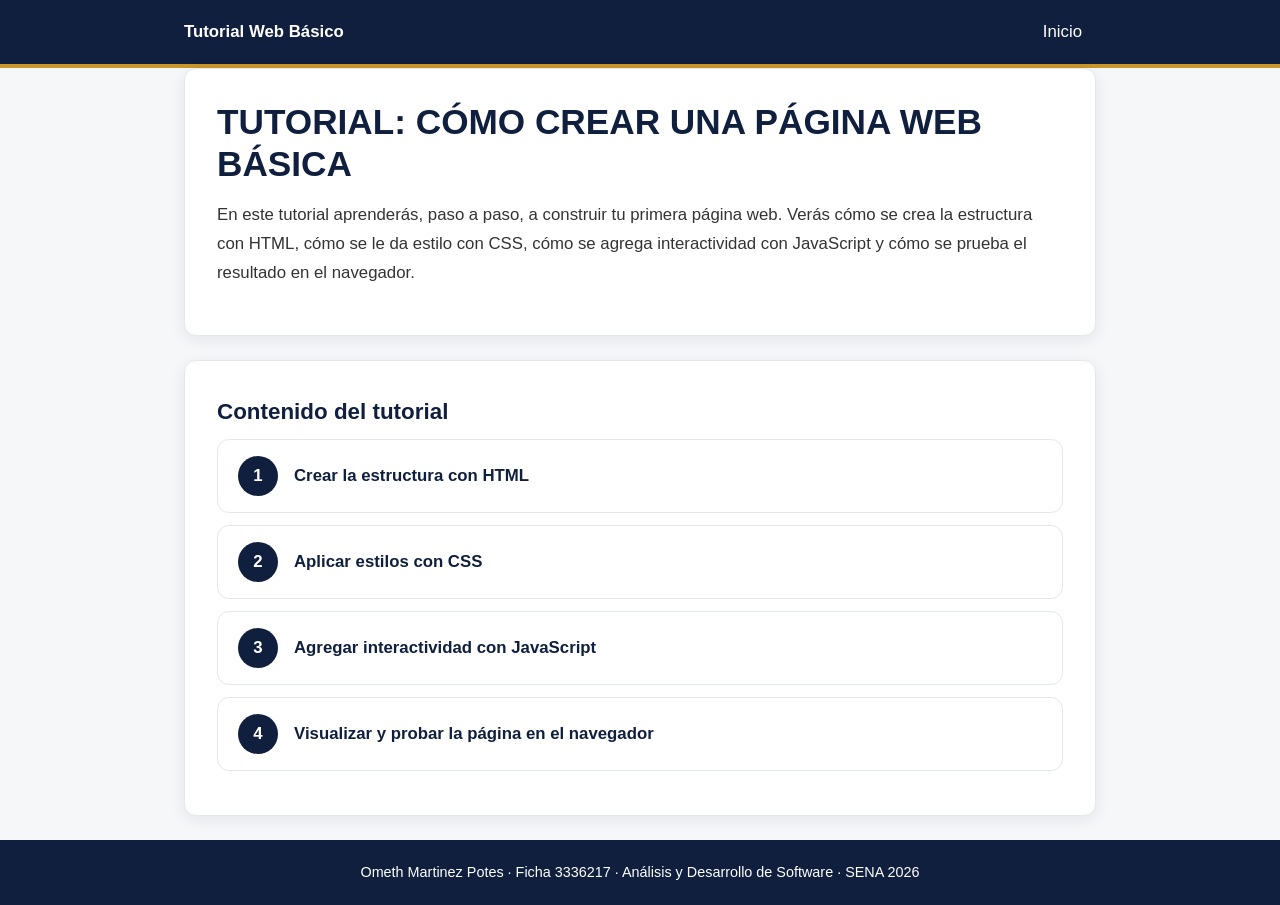
<file: index.html>
<!DOCTYPE html>
<html lang="es">
<head>
    <meta charset="UTF-8">
    <meta name="viewport" content="width=device-width, initial-scale=1.0">
    <title>Tutorial: Cómo crear una página web básica</title>
    <link rel="stylesheet" href="css/estilos.css">
</head>
<body>
    <header>
        <div class="contenedor">
            <p class="marca">Tutorial Web Básico</p>
            <nav aria-label="Navegación principal">
                <a href="index.html" aria-current="page">Inicio</a>
            </nav>
        </div>
    </header>

    <main class="contenedor">
        <section class="intro">
            <h1>TUTORIAL: CÓMO CREAR UNA PÁGINA WEB BÁSICA</h1>
            <p>En este tutorial aprenderás, paso a paso, a construir tu primera página web. Verás cómo se crea la estructura con HTML, cómo se le da estilo con CSS, cómo se agrega interactividad con JavaScript y cómo se prueba el resultado en el navegador.</p>
        </section>

        <section class="indice" aria-labelledby="titulo-indice">
            <h2 id="titulo-indice">Contenido del tutorial</h2>
            <ol class="lista-temas">
                <li><a href="tema1-html.html">Crear la estructura con HTML</a></li>
                <li><a href="tema2-css.html">Aplicar estilos con CSS</a></li>
                <li><a href="tema3-javascript.html">Agregar interactividad con JavaScript</a></li>
                <li><a href="tema4-navegador.html">Visualizar y probar la página en el navegador</a></li>
            </ol>
        </section>
    </main>

    <footer>
        <div class="contenedor">
            <p>Ometh Martinez Potes · Ficha 3336217 · Análisis y Desarrollo de Software · SENA <span class="anio">2026</span></p>
        </div>
    </footer>

    <button type="button" class="volver-arriba" aria-label="Volver arriba">↑</button>
    <script src="js/script.js"></script>
</body>
</html>
</file>
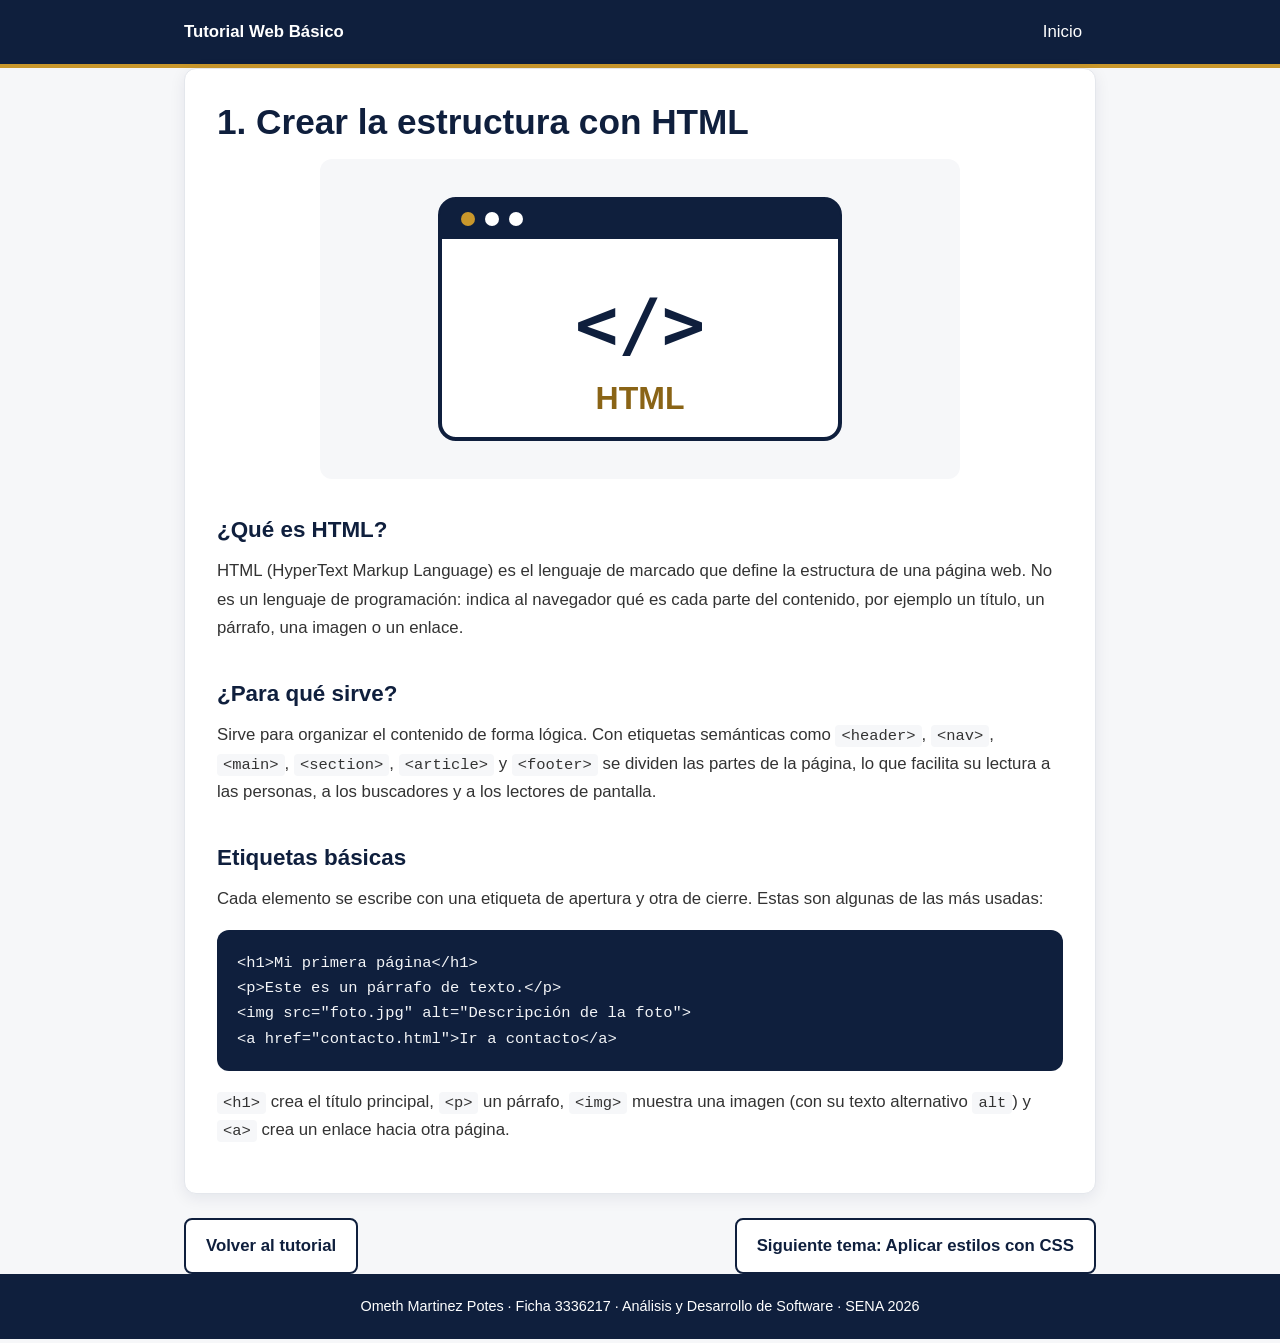
<file: tema1-html.html>
<!DOCTYPE html>
<html lang="es">
<head>
    <meta charset="UTF-8">
    <meta name="viewport" content="width=device-width, initial-scale=1.0">
    <title>1. Crear la estructura con HTML</title>
    <link rel="stylesheet" href="css/estilos.css">
</head>
<body>
    <header>
        <div class="contenedor">
            <p class="marca">Tutorial Web Básico</p>
            <nav aria-label="Navegación principal">
                <a href="index.html">Inicio</a>
            </nav>
        </div>
    </header>

    <main class="contenedor">
        <article class="tema">
            <h1>1. Crear la estructura con HTML</h1>
            <img src="img/html.svg" alt="Ilustración representativa del lenguaje HTML: una ventana con etiquetas de código">

            <section>
                <h2>¿Qué es HTML?</h2>
                <p>HTML (HyperText Markup Language) es el lenguaje de marcado que define la estructura de una página web. No es un lenguaje de programación: indica al navegador qué es cada parte del contenido, por ejemplo un título, un párrafo, una imagen o un enlace.</p>
            </section>

            <section>
                <h2>¿Para qué sirve?</h2>
                <p>Sirve para organizar el contenido de forma lógica. Con etiquetas semánticas como <code>&lt;header&gt;</code>, <code>&lt;nav&gt;</code>, <code>&lt;main&gt;</code>, <code>&lt;section&gt;</code>, <code>&lt;article&gt;</code> y <code>&lt;footer&gt;</code> se dividen las partes de la página, lo que facilita su lectura a las personas, a los buscadores y a los lectores de pantalla.</p>
            </section>

            <section>
                <h2>Etiquetas básicas</h2>
                <p>Cada elemento se escribe con una etiqueta de apertura y otra de cierre. Estas son algunas de las más usadas:</p>
                <pre class="codigo"><code>&lt;h1&gt;Mi primera página&lt;/h1&gt;
&lt;p&gt;Este es un párrafo de texto.&lt;/p&gt;
&lt;img src="foto.jpg" alt="Descripción de la foto"&gt;
&lt;a href="contacto.html"&gt;Ir a contacto&lt;/a&gt;</code></pre>
                <p><code>&lt;h1&gt;</code> crea el título principal, <code>&lt;p&gt;</code> un párrafo, <code>&lt;img&gt;</code> muestra una imagen (con su texto alternativo <code>alt</code>) y <code>&lt;a&gt;</code> crea un enlace hacia otra página.</p>
            </section>
        </article>

        <nav class="navegacion" aria-label="Navegación entre temas">
            <a href="index.html">Volver al tutorial</a>
            <a href="tema2-css.html">Siguiente tema: Aplicar estilos con CSS</a>
        </nav>
    </main>

    <footer>
        <div class="contenedor">
            <p>Ometh Martinez Potes · Ficha 3336217 · Análisis y Desarrollo de Software · SENA <span class="anio">2026</span></p>
        </div>
    </footer>

    <button type="button" class="volver-arriba" aria-label="Volver arriba">↑</button>
    <script src="js/script.js"></script>
</body>
</html>
</file>
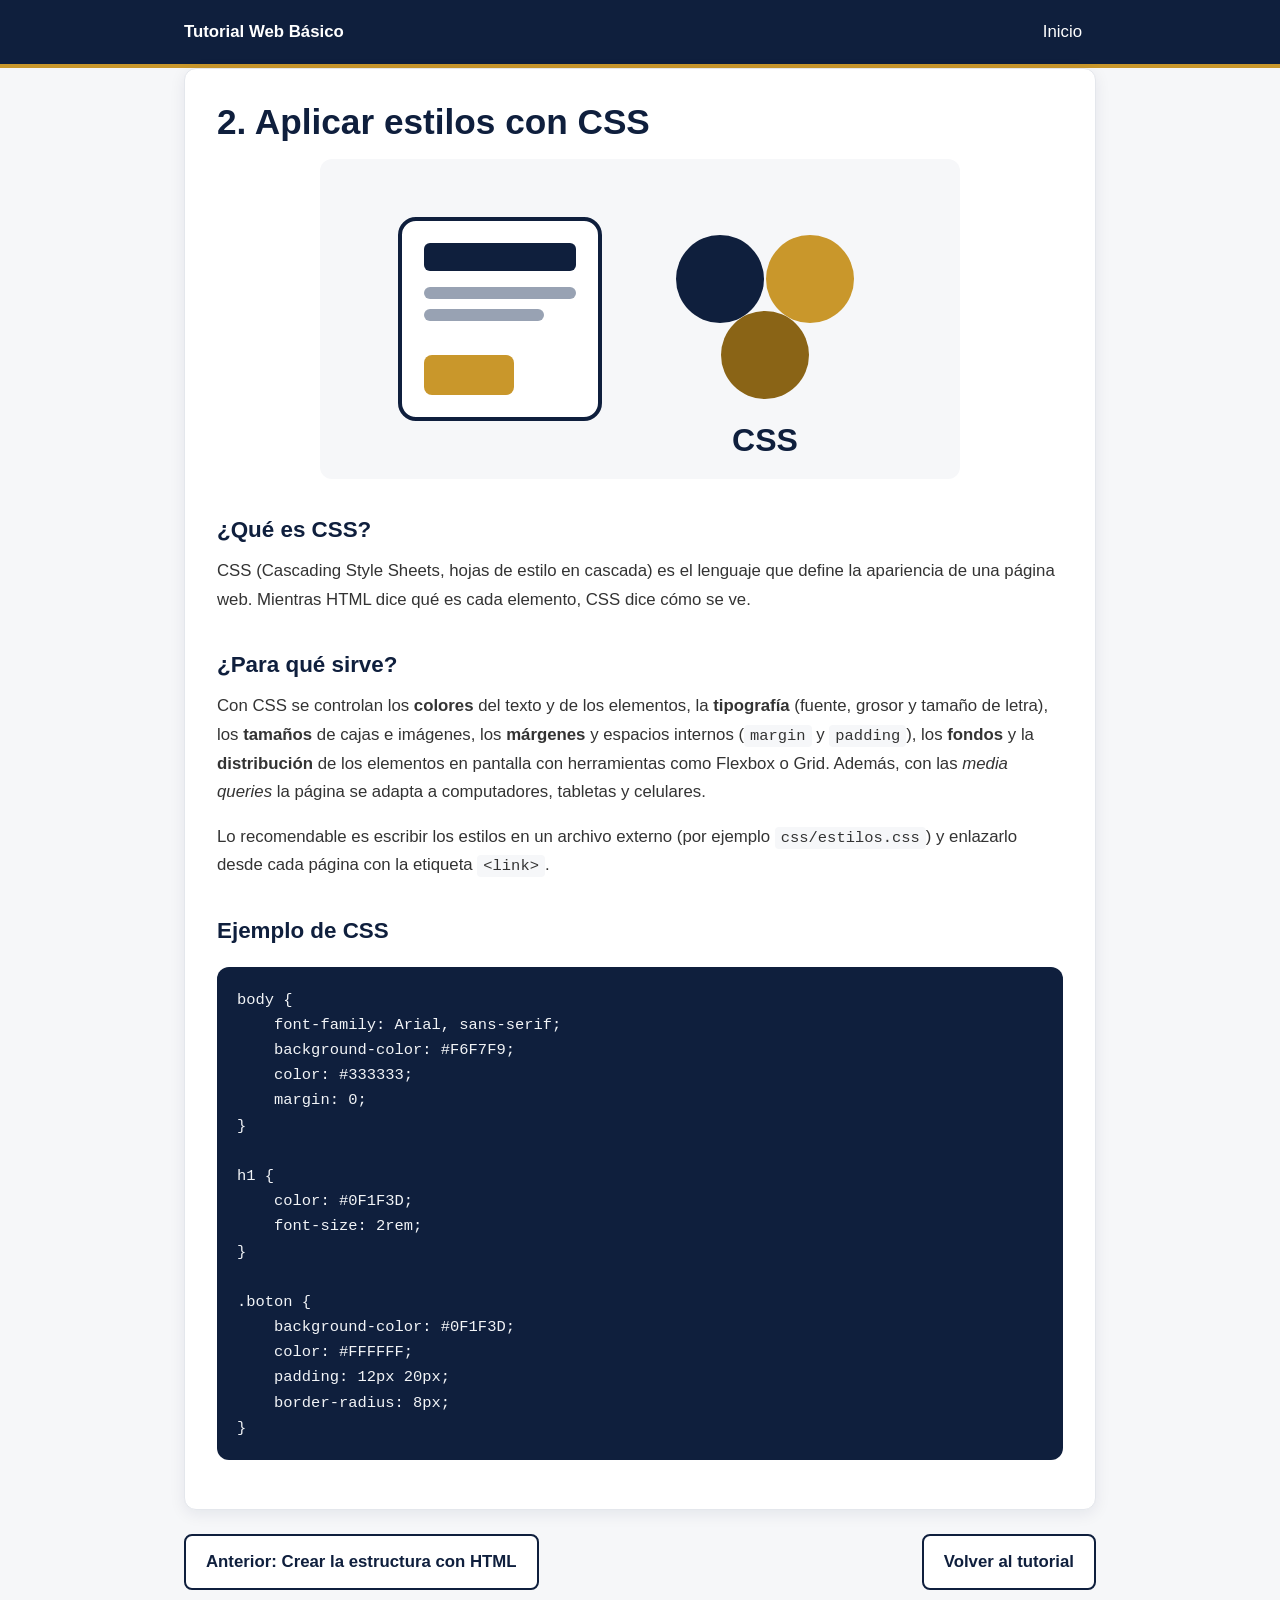
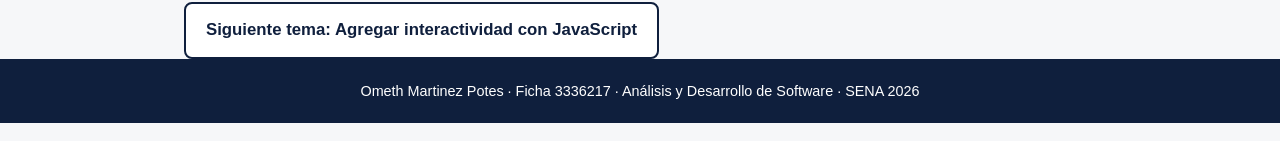
<file: tema2-css.html>
<!DOCTYPE html>
<html lang="es">
<head>
    <meta charset="UTF-8">
    <meta name="viewport" content="width=device-width, initial-scale=1.0">
    <title>2. Aplicar estilos con CSS</title>
    <link rel="stylesheet" href="css/estilos.css">
</head>
<body>
    <header>
        <div class="contenedor">
            <p class="marca">Tutorial Web Básico</p>
            <nav aria-label="Navegación principal">
                <a href="index.html">Inicio</a>
            </nav>
        </div>
    </header>

    <main class="contenedor">
        <article class="tema">
            <h1>2. Aplicar estilos con CSS</h1>
            <img src="img/css.svg" alt="Ilustración representativa de CSS: una paleta de colores y bloques con estilos">

            <section>
                <h2>¿Qué es CSS?</h2>
                <p>CSS (Cascading Style Sheets, hojas de estilo en cascada) es el lenguaje que define la apariencia de una página web. Mientras HTML dice qué es cada elemento, CSS dice cómo se ve.</p>
            </section>

            <section>
                <h2>¿Para qué sirve?</h2>
                <p>Con CSS se controlan los <strong>colores</strong> del texto y de los elementos, la <strong>tipografía</strong> (fuente, grosor y tamaño de letra), los <strong>tamaños</strong> de cajas e imágenes, los <strong>márgenes</strong> y espacios internos (<code>margin</code> y <code>padding</code>), los <strong>fondos</strong> y la <strong>distribución</strong> de los elementos en pantalla con herramientas como Flexbox o Grid. Además, con las <em>media queries</em> la página se adapta a computadores, tabletas y celulares.</p>
                <p>Lo recomendable es escribir los estilos en un archivo externo (por ejemplo <code>css/estilos.css</code>) y enlazarlo desde cada página con la etiqueta <code>&lt;link&gt;</code>.</p>
            </section>

            <section>
                <h2>Ejemplo de CSS</h2>
                <pre class="codigo"><code>body {
    font-family: Arial, sans-serif;
    background-color: #F6F7F9;
    color: #333333;
    margin: 0;
}

h1 {
    color: #0F1F3D;
    font-size: 2rem;
}

.boton {
    background-color: #0F1F3D;
    color: #FFFFFF;
    padding: 12px 20px;
    border-radius: 8px;
}</code></pre>
            </section>
        </article>

        <nav class="navegacion" aria-label="Navegación entre temas">
            <a href="tema1-html.html">Anterior: Crear la estructura con HTML</a>
            <a href="index.html">Volver al tutorial</a>
            <a href="tema3-javascript.html">Siguiente tema: Agregar interactividad con JavaScript</a>
        </nav>
    </main>

    <footer>
        <div class="contenedor">
            <p>Ometh Martinez Potes · Ficha 3336217 · Análisis y Desarrollo de Software · SENA <span class="anio">2026</span></p>
        </div>
    </footer>

    <button type="button" class="volver-arriba" aria-label="Volver arriba">↑</button>
    <script src="js/script.js"></script>
</body>
</html>
</file>
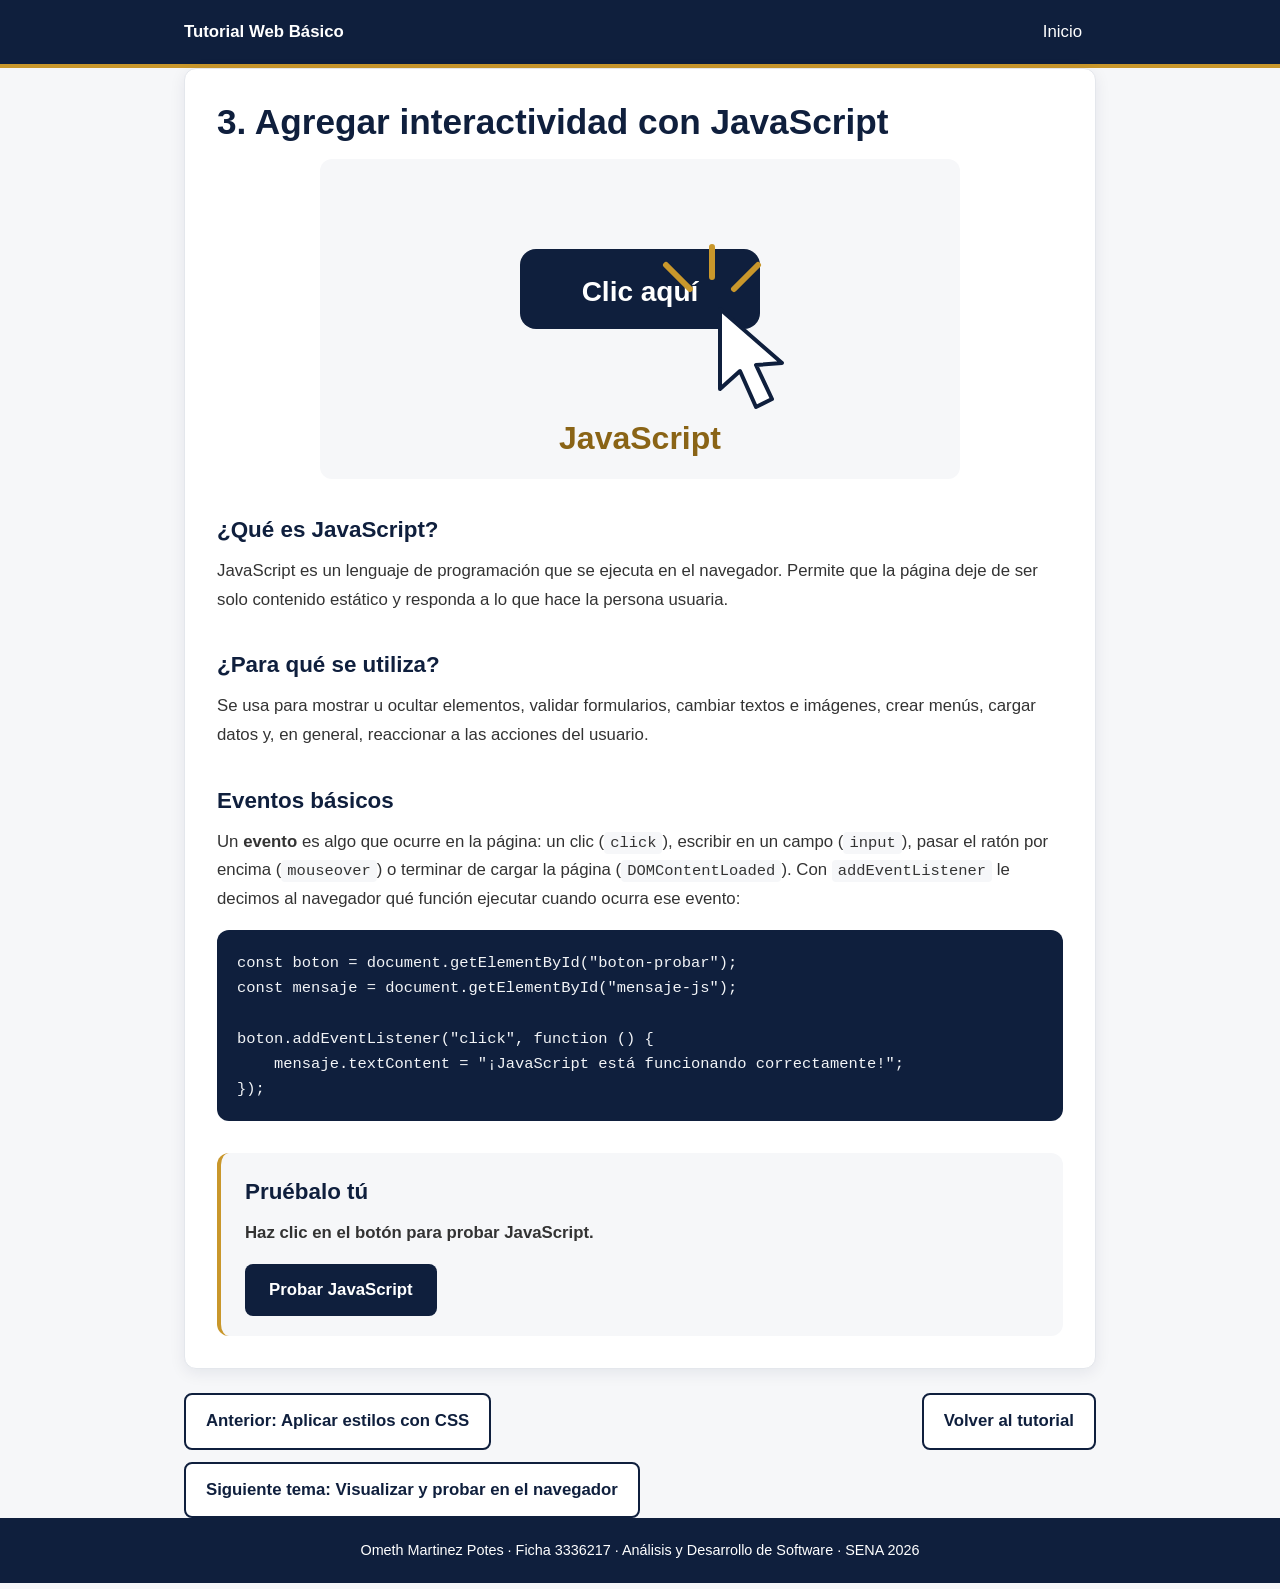
<file: tema3-javascript.html>
<!DOCTYPE html>
<html lang="es">
<head>
    <meta charset="UTF-8">
    <meta name="viewport" content="width=device-width, initial-scale=1.0">
    <title>3. Agregar interactividad con JavaScript</title>
    <link rel="stylesheet" href="css/estilos.css">
</head>
<body>
    <header>
        <div class="contenedor">
            <p class="marca">Tutorial Web Básico</p>
            <nav aria-label="Navegación principal">
                <a href="index.html">Inicio</a>
            </nav>
        </div>
    </header>

    <main class="contenedor">
        <article class="tema">
            <h1>3. Agregar interactividad con JavaScript</h1>
            <img src="img/javascript.svg" alt="Ilustración representativa de JavaScript: un cursor haciendo clic sobre un botón">

            <section>
                <h2>¿Qué es JavaScript?</h2>
                <p>JavaScript es un lenguaje de programación que se ejecuta en el navegador. Permite que la página deje de ser solo contenido estático y responda a lo que hace la persona usuaria.</p>
            </section>

            <section>
                <h2>¿Para qué se utiliza?</h2>
                <p>Se usa para mostrar u ocultar elementos, validar formularios, cambiar textos e imágenes, crear menús, cargar datos y, en general, reaccionar a las acciones del usuario.</p>
            </section>

            <section>
                <h2>Eventos básicos</h2>
                <p>Un <strong>evento</strong> es algo que ocurre en la página: un clic (<code>click</code>), escribir en un campo (<code>input</code>), pasar el ratón por encima (<code>mouseover</code>) o terminar de cargar la página (<code>DOMContentLoaded</code>). Con <code>addEventListener</code> le decimos al navegador qué función ejecutar cuando ocurra ese evento:</p>
                <pre class="codigo"><code>const boton = document.getElementById("boton-probar");
const mensaje = document.getElementById("mensaje-js");

boton.addEventListener("click", function () {
    mensaje.textContent = "¡JavaScript está funcionando correctamente!";
});</code></pre>
            </section>

            <section class="demo" aria-labelledby="titulo-demo">
                <h2 id="titulo-demo">Pruébalo tú</h2>
                <p id="mensaje-js" class="mensaje" aria-live="polite">Haz clic en el botón para probar JavaScript.</p>
                <button type="button" id="boton-probar">Probar JavaScript</button>
            </section>
        </article>

        <nav class="navegacion" aria-label="Navegación entre temas">
            <a href="tema2-css.html">Anterior: Aplicar estilos con CSS</a>
            <a href="index.html">Volver al tutorial</a>
            <a href="tema4-navegador.html">Siguiente tema: Visualizar y probar en el navegador</a>
        </nav>
    </main>

    <footer>
        <div class="contenedor">
            <p>Ometh Martinez Potes · Ficha 3336217 · Análisis y Desarrollo de Software · SENA <span class="anio">2026</span></p>
        </div>
    </footer>

    <button type="button" class="volver-arriba" aria-label="Volver arriba">↑</button>
    <script src="js/script.js"></script>
</body>
</html>
</file>
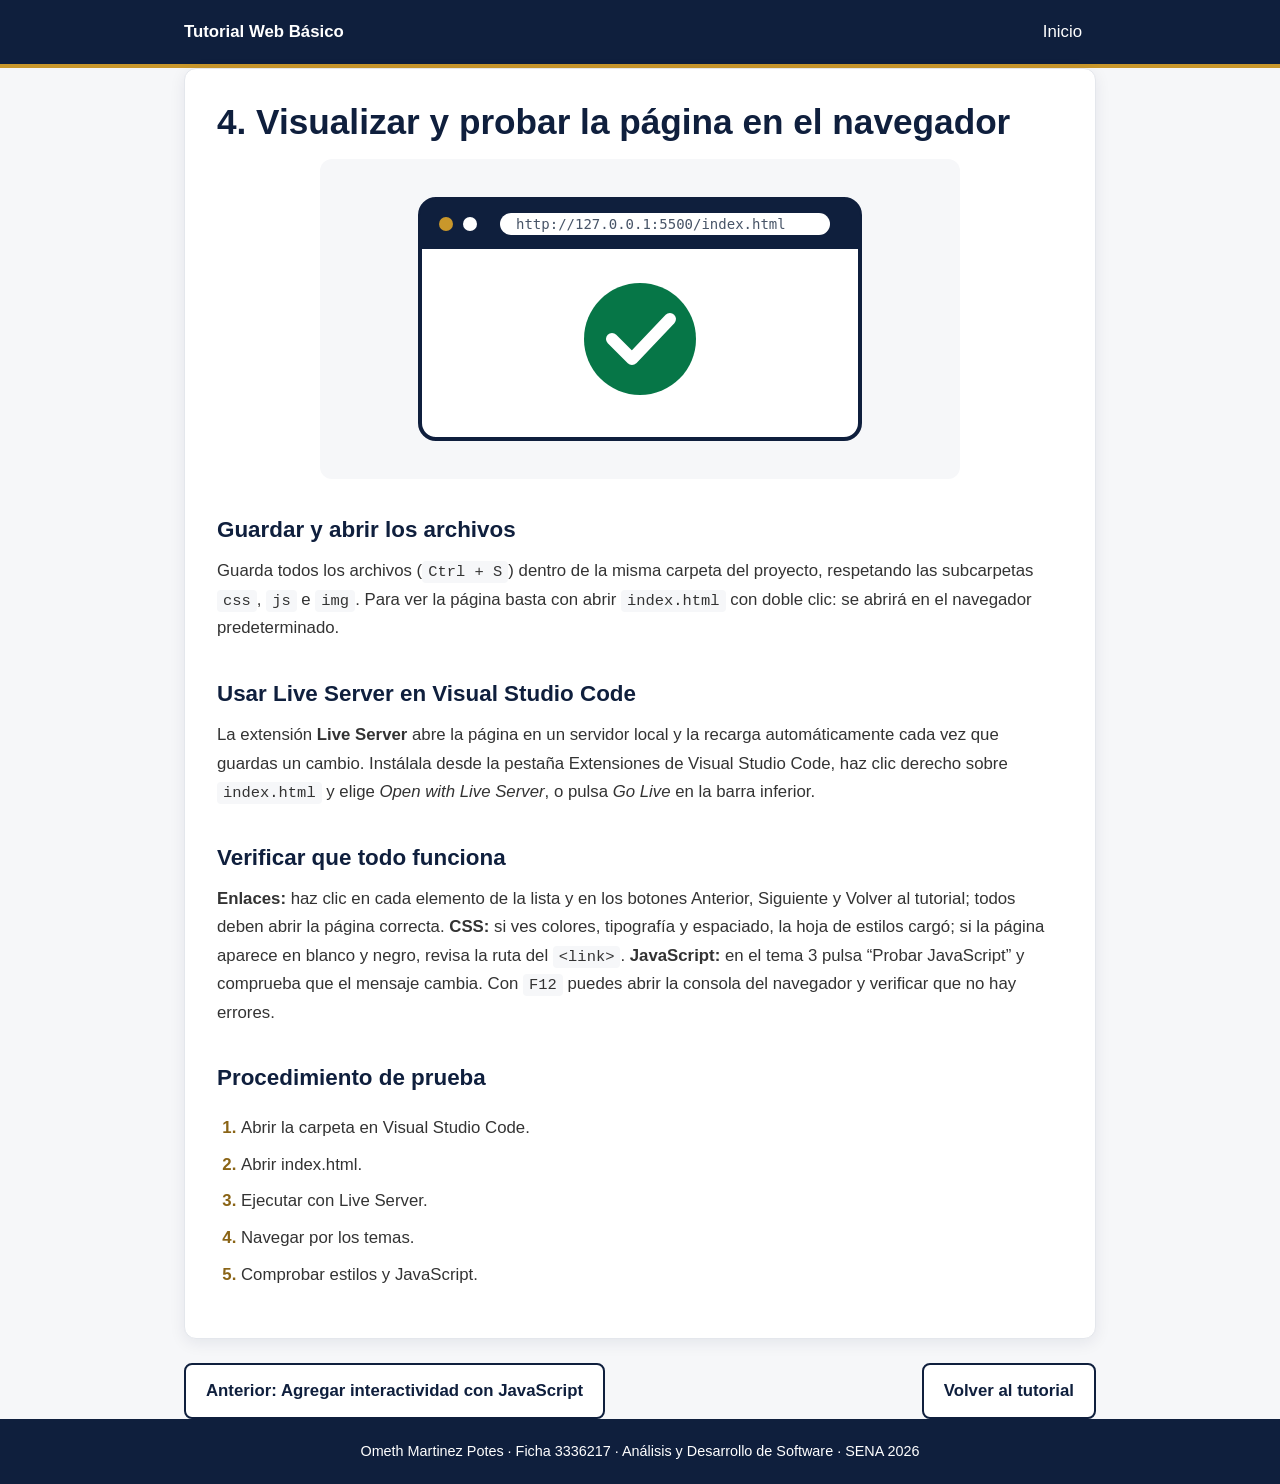
<file: tema4-navegador.html>
<!DOCTYPE html>
<html lang="es">
<head>
    <meta charset="UTF-8">
    <meta name="viewport" content="width=device-width, initial-scale=1.0">
    <title>4. Visualizar y probar la página en el navegador</title>
    <link rel="stylesheet" href="css/estilos.css">
</head>
<body>
    <header>
        <div class="contenedor">
            <p class="marca">Tutorial Web Básico</p>
            <nav aria-label="Navegación principal">
                <a href="index.html">Inicio</a>
            </nav>
        </div>
    </header>

    <main class="contenedor">
        <article class="tema">
            <h1>4. Visualizar y probar la página en el navegador</h1>
            <img src="img/navegador.svg" alt="Ilustración representativa de un navegador web mostrando una página con una marca de verificación">

            <section>
                <h2>Guardar y abrir los archivos</h2>
                <p>Guarda todos los archivos (<code>Ctrl + S</code>) dentro de la misma carpeta del proyecto, respetando las subcarpetas <code>css</code>, <code>js</code> e <code>img</code>. Para ver la página basta con abrir <code>index.html</code> con doble clic: se abrirá en el navegador predeterminado.</p>
            </section>

            <section>
                <h2>Usar Live Server en Visual Studio Code</h2>
                <p>La extensión <strong>Live Server</strong> abre la página en un servidor local y la recarga automáticamente cada vez que guardas un cambio. Instálala desde la pestaña Extensiones de Visual Studio Code, haz clic derecho sobre <code>index.html</code> y elige <em>Open with Live Server</em>, o pulsa <em>Go Live</em> en la barra inferior.</p>
            </section>

            <section>
                <h2>Verificar que todo funciona</h2>
                <p><strong>Enlaces:</strong> haz clic en cada elemento de la lista y en los botones Anterior, Siguiente y Volver al tutorial; todos deben abrir la página correcta. <strong>CSS:</strong> si ves colores, tipografía y espaciado, la hoja de estilos cargó; si la página aparece en blanco y negro, revisa la ruta del <code>&lt;link&gt;</code>. <strong>JavaScript:</strong> en el tema 3 pulsa “Probar JavaScript” y comprueba que el mensaje cambia. Con <code>F12</code> puedes abrir la consola del navegador y verificar que no hay errores.</p>
            </section>

            <section>
                <h2>Procedimiento de prueba</h2>
                <ol class="pasos">
                    <li>Abrir la carpeta en Visual Studio Code.</li>
                    <li>Abrir index.html.</li>
                    <li>Ejecutar con Live Server.</li>
                    <li>Navegar por los temas.</li>
                    <li>Comprobar estilos y JavaScript.</li>
                </ol>
            </section>
        </article>

        <nav class="navegacion" aria-label="Navegación entre temas">
            <a href="tema3-javascript.html">Anterior: Agregar interactividad con JavaScript</a>
            <a href="index.html">Volver al tutorial</a>
        </nav>
    </main>

    <footer>
        <div class="contenedor">
            <p>Ometh Martinez Potes · Ficha 3336217 · Análisis y Desarrollo de Software · SENA <span class="anio">2026</span></p>
        </div>
    </footer>

    <button type="button" class="volver-arriba" aria-label="Volver arriba">↑</button>
    <script src="js/script.js"></script>
</body>
</html>
</file>
<file: css/estilos.css>
/* Estilos del tutorial - GA6-220501096-AA4-EV01 */

:root {
    --color-principal: #0F1F3D;
    --color-secundario: #C9972B;
    --color-secundario-oscuro: #8A6416;
    --color-fondo: #F6F7F9;
    --color-blanco: #FFFFFF;
    --color-texto: #333333;
    --color-borde: #E4E7EC;
    --sombra: 0 4px 16px rgba(15, 31, 61, 0.08);
    --radio: 12px;
}

* {
    box-sizing: border-box;
}

body {
    margin: 0;
    font-family: "Segoe UI", Arial, sans-serif;
    font-size: 1.05rem;
    line-height: 1.7;
    color: var(--color-texto);
    background-color: var(--color-fondo);
}

.contenedor {
    width: 100%;
    max-width: 960px;
    margin: 0 auto;
    padding: 0 24px;
}

/* Encabezado */
header {
    background-color: var(--color-principal);
    border-bottom: 4px solid var(--color-secundario);
}

header .contenedor {
    display: flex;
    align-items: center;
    justify-content: space-between;
    min-height: 64px;
}

.marca {
    margin: 0;
    font-weight: 700;
    color: var(--color-blanco);
}

header nav a {
    color: var(--color-blanco);
    text-decoration: none;
    padding: 10px 14px;
    border-radius: 8px;
}

header nav a:hover {
    background-color: rgba(255, 255, 255, 0.12);
}

/* Contenido */
main {
    padding-top: 40px;
    padding-bottom: 56px;
}

h1 {
    color: var(--color-principal);
    font-size: 2.2rem;
    line-height: 1.2;
    margin: 0 0 16px;
}

h2 {
    color: var(--color-principal);
    font-size: 1.4rem;
    margin: 32px 0 8px;
}

p {
    margin: 0 0 16px;
}

a {
    color: var(--color-principal);
}

a:focus-visible,
button:focus-visible {
    outline: 3px solid var(--color-secundario);
    outline-offset: 3px;
}

.intro,
.indice,
.tema {
    background-color: var(--color-blanco);
    border: 1px solid var(--color-borde);
    border-radius: var(--radio);
    box-shadow: var(--sombra);
    padding: 32px;
    margin-bottom: 24px;
}

.indice h2 {
    margin-top: 0;
}

/* Lista ordenada del índice */
ol {
    padding-left: 1.5rem;
}

li {
    margin-bottom: 8px;
}

.lista-temas {
    list-style: none;
    counter-reset: tema;
    padding: 0;
    margin: 0;
}

.lista-temas li {
    counter-increment: tema;
    margin-bottom: 12px;
}

.lista-temas a {
    display: flex;
    align-items: center;
    gap: 16px;
    padding: 16px 20px;
    border: 1px solid var(--color-borde);
    border-radius: var(--radio);
    text-decoration: none;
    font-weight: 600;
    transition: background-color 0.2s, border-color 0.2s, transform 0.2s;
}

.lista-temas a::before {
    content: counter(tema);
    flex-shrink: 0;
    display: grid;
    place-items: center;
    width: 40px;
    height: 40px;
    border-radius: 50%;
    background-color: var(--color-principal);
    color: var(--color-blanco);
}

.lista-temas a:hover {
    background-color: var(--color-fondo);
    border-color: var(--color-secundario);
    transform: translateX(4px);
}

.pasos li::marker {
    color: var(--color-secundario-oscuro);
    font-weight: 700;
}

/* Página de tema */
.tema img {
    display: block;
    width: 100%;
    max-width: 640px;
    height: auto;
    margin: 8px auto 16px;
    border-radius: var(--radio);
}

code {
    font-family: Consolas, "Courier New", monospace;
    background-color: var(--color-fondo);
    padding: 2px 6px;
    border-radius: 4px;
    font-size: 0.92em;
}

.codigo {
    background-color: var(--color-principal);
    color: #F2F4F7;
    padding: 20px;
    border-radius: var(--radio);
    overflow-x: auto;
    line-height: 1.5;
}

.codigo code {
    background: none;
    padding: 0;
    color: inherit;
}

/* Demostración de JavaScript */
.demo {
    background-color: var(--color-fondo);
    border-left: 4px solid var(--color-secundario);
    border-radius: var(--radio);
    padding: 20px 24px;
    margin-top: 32px;
}

.demo h2 {
    margin-top: 0;
}

.mensaje {
    font-weight: 600;
}

.mensaje.exito {
    color: #067647;
}

button {
    font: inherit;
    font-weight: 600;
    cursor: pointer;
    min-height: 48px;
    padding: 12px 24px;
    border: none;
    border-radius: 8px;
    background-color: var(--color-principal);
    color: var(--color-blanco);
    transition: background-color 0.2s;
}

button:hover {
    background-color: var(--color-secundario);
    color: var(--color-principal);
}

/* Navegación entre temas */
.navegacion {
    display: flex;
    flex-wrap: wrap;
    justify-content: space-between;
    gap: 12px;
}

.navegacion a {
    display: inline-flex;
    align-items: center;
    min-height: 48px;
    padding: 12px 20px;
    background-color: var(--color-blanco);
    border: 2px solid var(--color-principal);
    border-radius: 8px;
    text-decoration: none;
    font-weight: 600;
    transition: background-color 0.2s, color 0.2s;
}

.navegacion a:hover {
    background-color: var(--color-principal);
    color: var(--color-blanco);
}

/* Pie de página */
footer {
    background-color: var(--color-principal);
    color: var(--color-blanco);
    text-align: center;
    padding: 20px 0;
    font-size: 0.9rem;
}

footer p {
    margin: 0;
}

/* Botón volver arriba */
.volver-arriba {
    position: fixed;
    right: 20px;
    bottom: 20px;
    width: 48px;
    padding: 0;
    border-radius: 50%;
    box-shadow: var(--sombra);
    display: none;
}

.volver-arriba.visible {
    display: block;
}

/* Responsive */
@media (max-width: 768px) {
    body {
        font-size: 1rem;
    }

    .contenedor {
        padding: 0 16px;
    }

    main {
        padding-top: 24px;
    }

    h1 {
        font-size: 1.6rem;
    }

    h2 {
        font-size: 1.2rem;
    }

    .intro,
    .indice,
    .tema {
        padding: 20px;
    }

    .tema img {
        max-width: 100%;
    }

    .navegacion {
        flex-direction: column;
    }

    .navegacion a {
        justify-content: center;
        text-align: center;
    }

    .demo button {
        width: 100%;
    }
}
</file>
